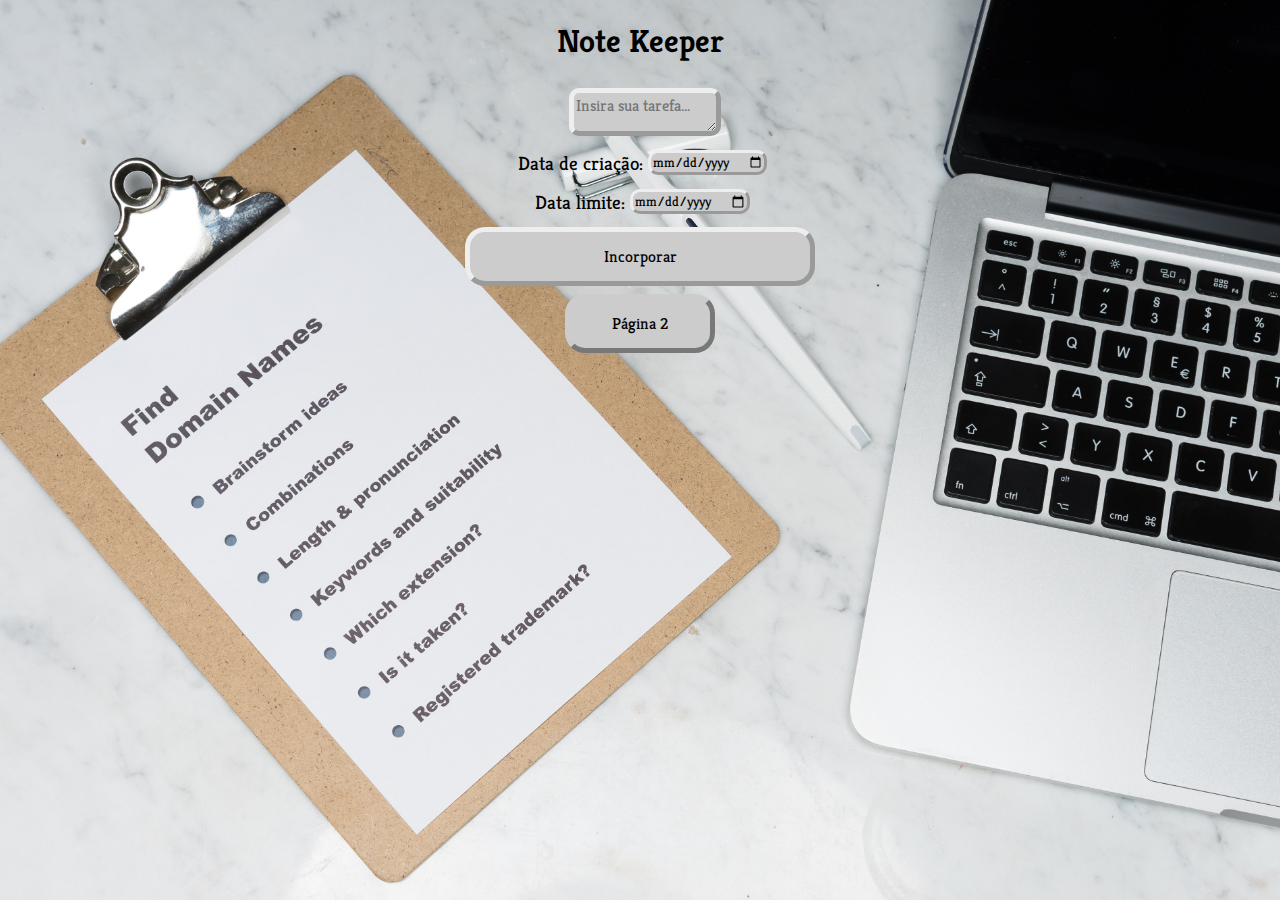
<file: index.html>
<!DOCTYPE html>
<html lang="pt-br">

<head>
  <meta charset="UTF-8" />
  <meta http-equiv="X-UA-Compatible" content="IE=edge" />
  <meta name="viewport" content="width=device-width, initial-scale=1.0" />
  <link rel="shortcut icon" href="./img/favicon.ico" type="icon">
  <link rel="preconnect" href="https://fonts.googleapis.com">
  <link rel="preconnect" href="https://fonts.gstatic.com" crossorigin>
  <link href="https://fonts.googleapis.com/css2?family=Kreon&display=swap" rel="stylesheet">
  <link rel="stylesheet" href="./estilos/styles.css" />
  <title>Checkpoint 2 - Note Keeper</title>
</head>

<body>
  <h1>Note Keeper</h1>
  <div class="label1">
    <label for="data"></label>
    <textarea id="descricao" name="descricao" maxlength="289" placeholder="Insira sua tarefa..."></textarea>
  </div>
  <div class="datas">
    <label for="data" class="date">Data de criação:</label>
    <input id="dataCriacao" name="dataCriacao" type="date">
  </div>
  <div class="date">
    <label for="data">Data limite:</label>
    <input id="dataLimite" name="titulo" type="date">
  </div>
  <div class="getButton">
    <button class='button1' id='btn'>Incorporar</button>
  </div>
  <div class="page2">
    <a href="./api/index.html"><button class="button2">Página 2</button></a>
  </div>

  <div class="cards" id="cardInsert">


  </div>
  <script src="./js/app.js"></script>
</body>

</html>
</file>
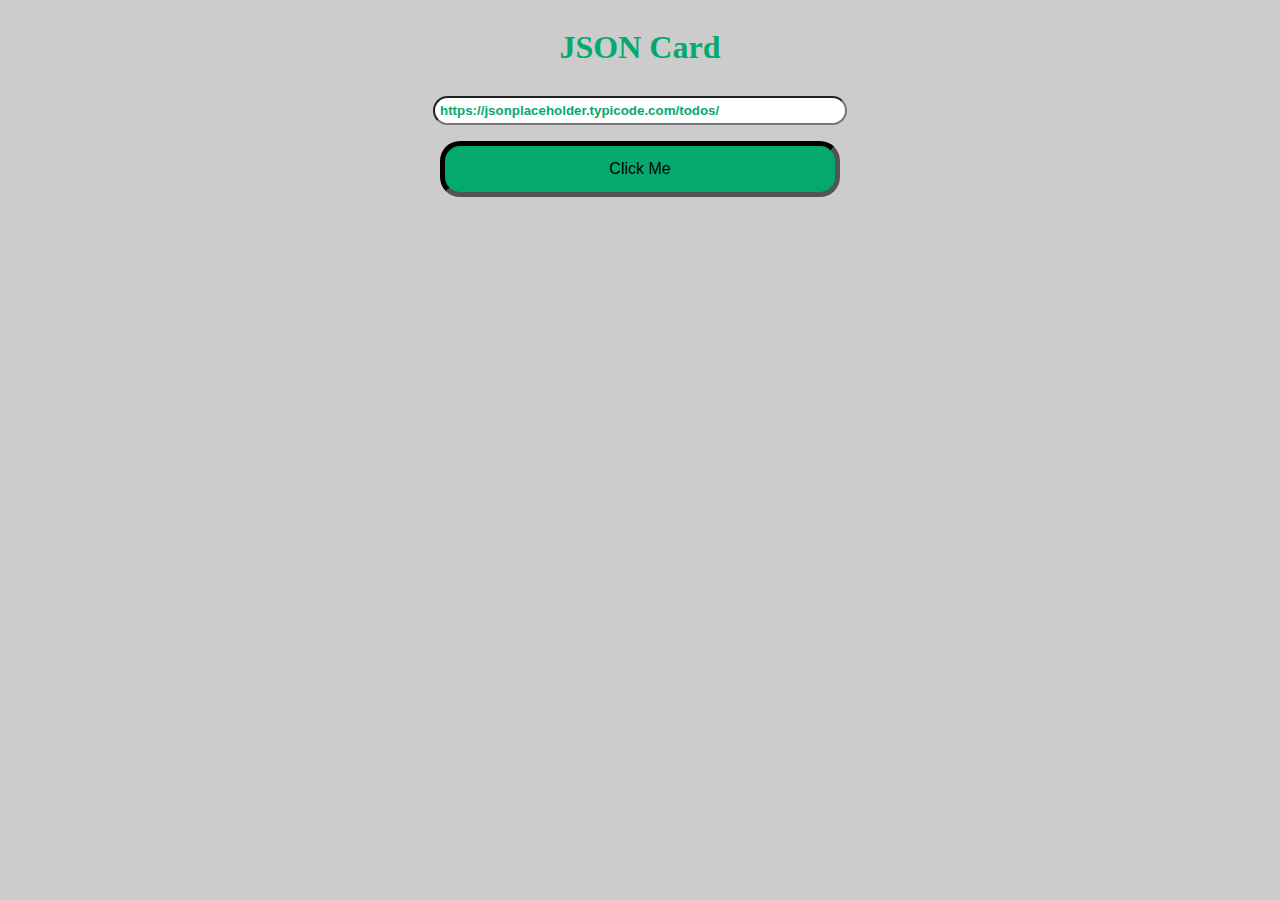
<file: api/index.html>
<!DOCTYPE html>
<html lang="en">

<head>
  <meta charset="UTF-8" />
  <meta http-equiv="X-UA-Compatible" content="IE=edge" />
  <meta name="viewport" content="width=device-width, initial-scale=1.0" />
  <link rel="stylesheet" href="./estilos/styles.css" />
  <title>Page 2 - JSON Card</title>
</head>

<body>
  <div class="card"></div>

  <script src="./js/app.js"></script>
</body>

</html>
</file>
<file: estilos/styles.css>
* {
  font-family: 'Kreon', serif;
}

html {
  background: url("../img/img3.jpg") no-repeat center center fixed;
  -webkit-background-size: cover;
  -moz-background-size: cover;
  -o-background-size: cover;
  background-size: cover;
}

.card {
  display: flex;
  justify-content: center;
  flex-wrap: wrap;
  background-color: #cccccc;
  margin: 30px 20px;
  height: 250px;
  width: 445px;
  margin-top: 7rem;
  box-shadow: inset 1px 1px 0 rgba(0, 0, 0, 1), inset 3px 3px 3px 3px rgba(0, 0, 0, 1);
}

label {
  padding: 5px;
}

a {
  text-decoration: none;
}

.paragraph {
  padding: 2px 2px 2px 2px;
  width: 200px;
  height: auto;
  overflow-wrap: break-word;
}

p {
  padding: 5px;
}

.description {
  margin-top: 10px;
}

.cards {
  display: flex;
  flex-wrap: wrap;
}

h1 {
  font-size: 2em;
  display: flex;
  justify-content: center;
}

.page2 {
  display: flex;
  justify-content: center;
  align-items: center;
}

::placeholder {
  font-size: 16px;
}

.button1 {
  display: flex;
  justify-content: center;
  width: 350px;
  margin: 8px;
  border: none;
  background-color: #cccccc;
  padding: 14px 28px;
  border: 5px outset;
  border-radius: 20px;
  font-size: 16px;
  cursor: pointer;
  text-align: center;
}

.button2 {
  display: flex;
  justify-content: center;
  width: 150px;
  border: none;
  background-color: #cccccc;
  padding: 14px 28px;
  border: 5px outset #cccccc;
  border-radius: 20px;
  font-size: 16px;
  cursor: pointer;
  text-align: center;
}

.label1 {
  padding: 5px;
  display: flex;
  justify-content: center;
  align-items: center;
}

#descricao {
  border: 5px outset;
  border-radius: 10px;
  border-radius: 10px;
  background-color: #cccccc;
  display: flex;
  justify-content: center;
  align-items: center;
  flex-wrap: wrap;
}

.date {
  font-size: 1.2em;
  display: flex;
  justify-content: center;
  align-items: center;
}

.datas {
  padding: 5px;
  display: flex;
  justify-content: center;
  align-items: center;
}

#dataCriacao {
  border: 3px outset;
  border-radius: 10px;
  background-color: #cccccc;
}

#dataLimite {
  border: 3px outset;
  border-radius: 10px;
  background-color: #cccccc;
}

.getButton {
  display: flex;
  justify-content: center;
  align-items: center;
}

section {
  display: flex;
  justify-content: flex-start;
  align-items: center;
  margin: 1rem;
  padding: auto;
  flex-direction: column;
  border-radius: 10px;
  position: relative;
}

.removeBtn {
  display: flex;
  align-content: center;
  justify-content: center;
  border: outset;
  font-size: 1rem;
  border-radius: 50%;
  margin-bottom: 10px;
  color: black;
  cursor: pointer;
  position: absolute;
  top: 1%;
  right: 1%;
}
</file>
<file: api/estilos/styles.css>
body {
  background-color: #cccccc;
}

h1 {
  color: #04AA6D;
  display: flex;
  justify-content: center;
}

.div1 {
  display: flex;
  justify-content: center;
  align-items: center;
}

.input1 {
  display: flex;
  justify-content: center;
  align-items: center;
  width: 400px;
  margin: 8px;
  padding: 5px;
  font-weight: bolder;
  color: #04AA6D;
  border-radius: 20px;
}

.div2 {
  display: flex;
  justify-content: center;
  align-items: center;
}

.button1 {
  display: flex;
  justify-content: center;
  width: 400px;
  margin: 8px;
  border: none;
  background-color: #04AA6D;
  padding: 14px 28px;
  border: 5px inset black;
  border-radius: 20px;
  font-size: 16px;
  cursor: pointer;
  text-align: center;
}

.card {
  display: flex;
  justify-content: center;
  flex-wrap: wrap;
}

.iframe-container {
  width: 190px;
  height: 200px;
  padding: 10px;
  border: 10px outset #04AA6D;
  border-radius: 10%;
  margin: 5px;
  background-color: #fff;
}
</file>
